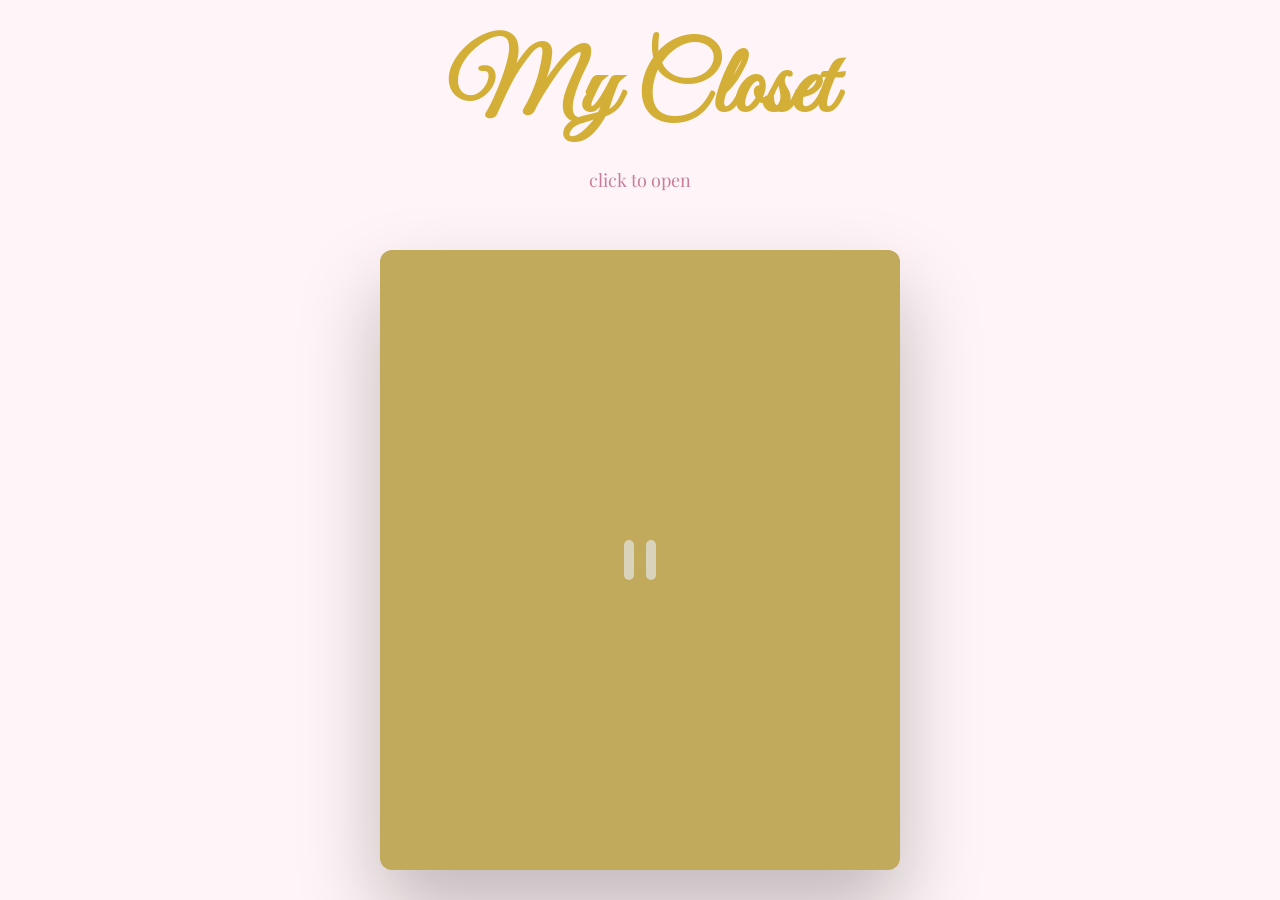
<file: FINAL PROJECT CLOSET/index.html>
<!DOCTYPE html>
<html lang="en">
<head>
  <meta charset="UTF-8" />
  <meta name="viewport" content="width=device-width, initial-scale=1.0"/>
  <title>My Closet</title>

  <link href="https://fonts.googleapis.com/css2?family=Great+Vibes&family=Playfair+Display:wght@400;600&display=swap" rel="stylesheet">

  <link rel="stylesheet" href="styles.css">
</head>

<body>

<!-- INTRO SCREEN-->
<div id="intro" class="intro" onclick="openCloset()">

  <h1 class="intro-title">My Closet</h1>
  <p class="intro-sub">click to open</p>

  <div class="closet-preview">

    <div class="closet-frame">

      <div class="door left"></div>
      <div class="door right"></div>

      <div class="handles">
        <div class="handle left-handle"></div>
        <div class="handle right-handle"></div>
      </div>

    </div>

  </div>
</div>

<!-- APP VIEW -->
<div id="app" class="app">

  <!-- HEADER -->
  <div class="header">
    <h1>My Closet</h1>

    <div class="header-actions">
      <button onclick="openModal()">Add Item</button>
      <button onclick="closeCloset()">Exit</button>
    </div>
  </div>

  <!-- FILTERS -->
  <div class="categories">
    <button onclick="filter('all')">All</button>
    <button onclick="filter('tops')">Tops</button>
    <button onclick="filter('bottoms')">Bottoms</button>
    <button onclick="filter('shoes')">Shoes</button>
    <button onclick="filter('accessories')">Accessories</button>
    <button onclick="filter('other')">Other</button>
  </div>

  <!-- EMPTY STATE -->
  <div id="emptyState">your closet is empty </div>

  <!-- PINTEREST GRID -->
  <div id="gallery"></div>

</div>

<!-- UPLOAD MODAL-->
<div id="modal" class="modal">
  <div class="modal-content">

    <h2>Add Item</h2>

    <input type="file" id="fileInput" />
    
    <select id="category">
      <option value="tops">Tops</option>
      <option value="bottoms">Bottoms</option>
      <option value="shoes">Shoes</option>
      <option value="accessories">Accessories</option>
      <option value="other">Other</option>
    </select>

    <button onclick="uploadItem()">Upload</button>
    <button class="cancel" onclick="closeModal()">Cancel</button>

  </div>
</div>

<!-- detail modal-->
<div id="detailModal">
  <div class="detail-box">

    <img id="detailImg" />
    <div id="detailCategory"></div>

    <button onclick="deleteItem()">Delete</button>
    <button onclick="closeItem()">Close</button>

  </div>
</div>

<!-- JS-->
<script src="script.js"></script>

</body>
</html>
</file>
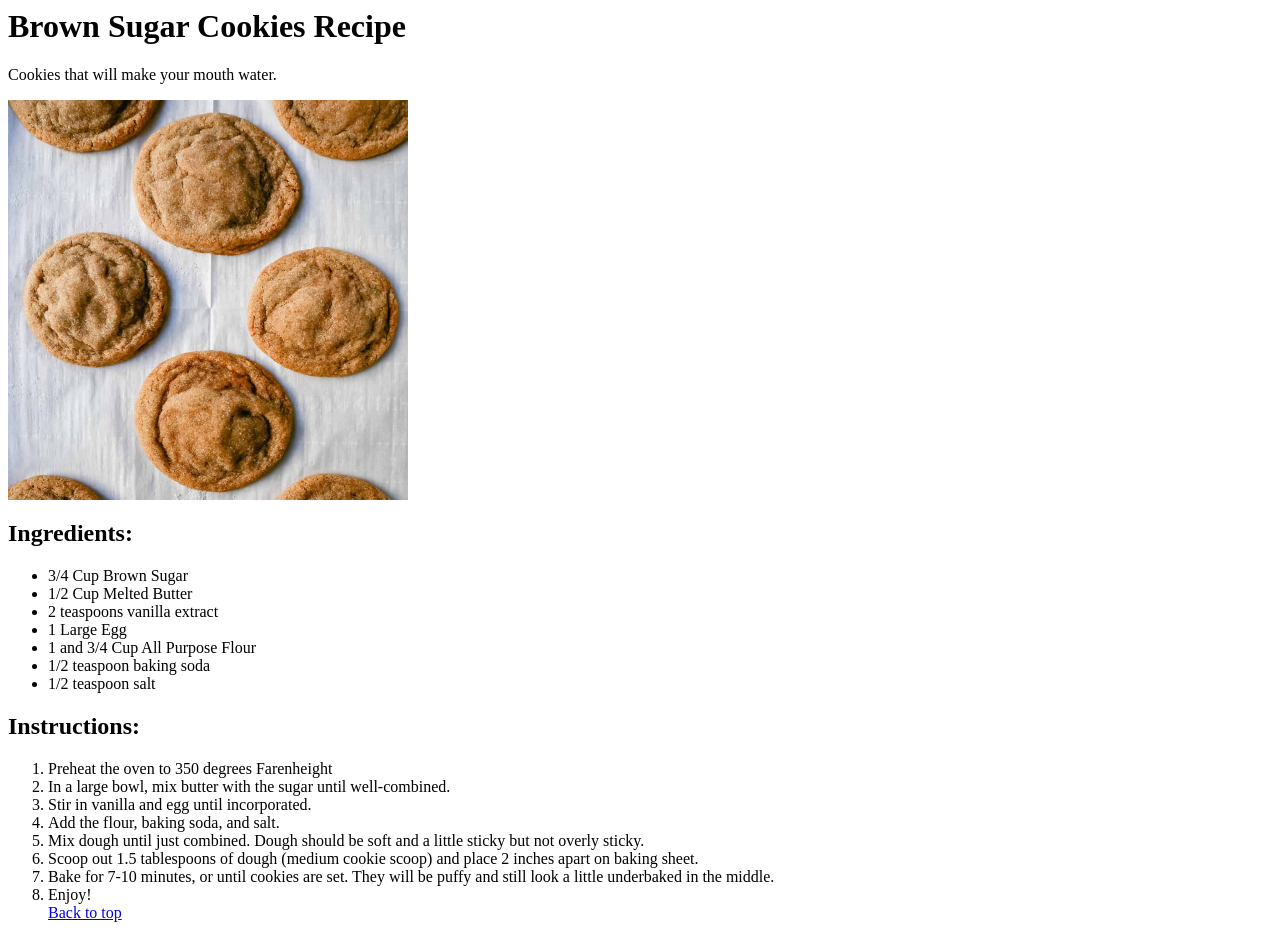
<file: Week01/index.html>
<DOCTYPE html>
    <html>
        <head>
            <meta charset="UTF-8"/>
            <meta name="viewport" content="width=device-width, initial-scale=1" />
            <title>HTML Elements Intro</title>
        </head>
        <body>
            <!--
            Using h1 for title! 
            -->
            <h1 id="top">
                Brown Sugar Cookies Recipe
            </h1>
            <p>Cookies that will make your mouth water.</p>
            <!--
            Placeholder image from API endpoint. 
            -->
            <img 
            src="./Brown-Sugar-Cookies.jpg" 
            alt="Brown Sugar Cookies" 
            width="400"
            height="400"
            />
            <h2>Ingredients:</h2>
            <!--
            Order doesn't matter. We can use an unordered list
            -->
            <ul>
                <li>3/4 Cup Brown Sugar</li>
                <li>1/2 Cup Melted Butter</li>
                <li>2 teaspoons vanilla extract</li>
                <li>1 Large Egg</li>
                <li>1 and 3/4 Cup All Purpose Flour</li>
                <li>1/2 teaspoon baking soda</li>
                <li>1/2 teaspoon salt</li>
            </ul>

            <h2>Instructions:</h2>
            <!--- Order Matters! -->
            <ol>
                <li>Preheat the oven to 350 degrees Farenheight</li>
                <li>In a large bowl, mix butter with the sugar until well-combined.</li>
                <li>Stir in vanilla and egg until incorporated.</li>
                <li>Add the flour, baking soda, and salt.</li>
                <li>Mix dough until just combined. Dough should be soft and a little sticky but not overly sticky.</li>
                <li>Scoop out 1.5 tablespoons of dough (medium cookie scoop) and place 2 inches apart on baking sheet.</li>
                <li>Bake for 7-10 minutes, or until cookies are set. They will be puffy and still look a little underbaked in the middle.</li>
                <li>Enjoy!</li>
            <a href="#top"> Back to top
        </body>
    </html>
</file>
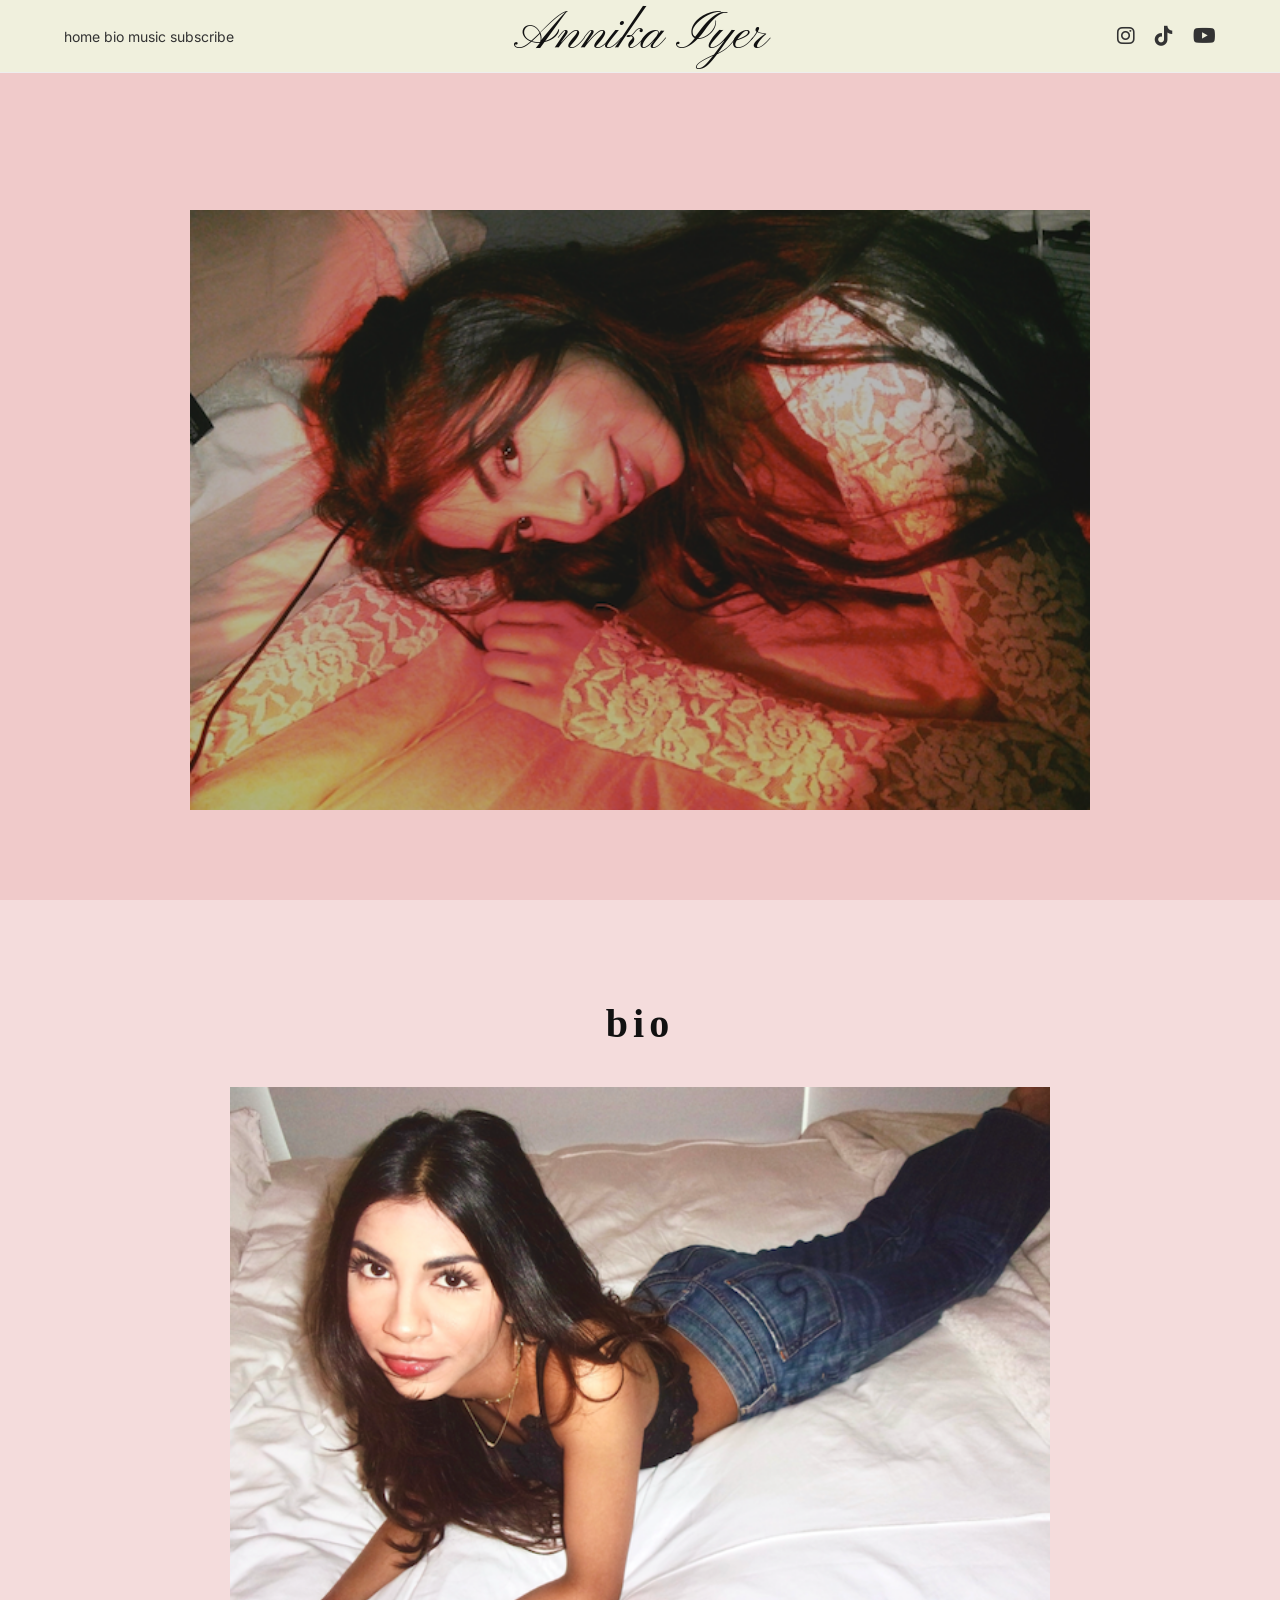
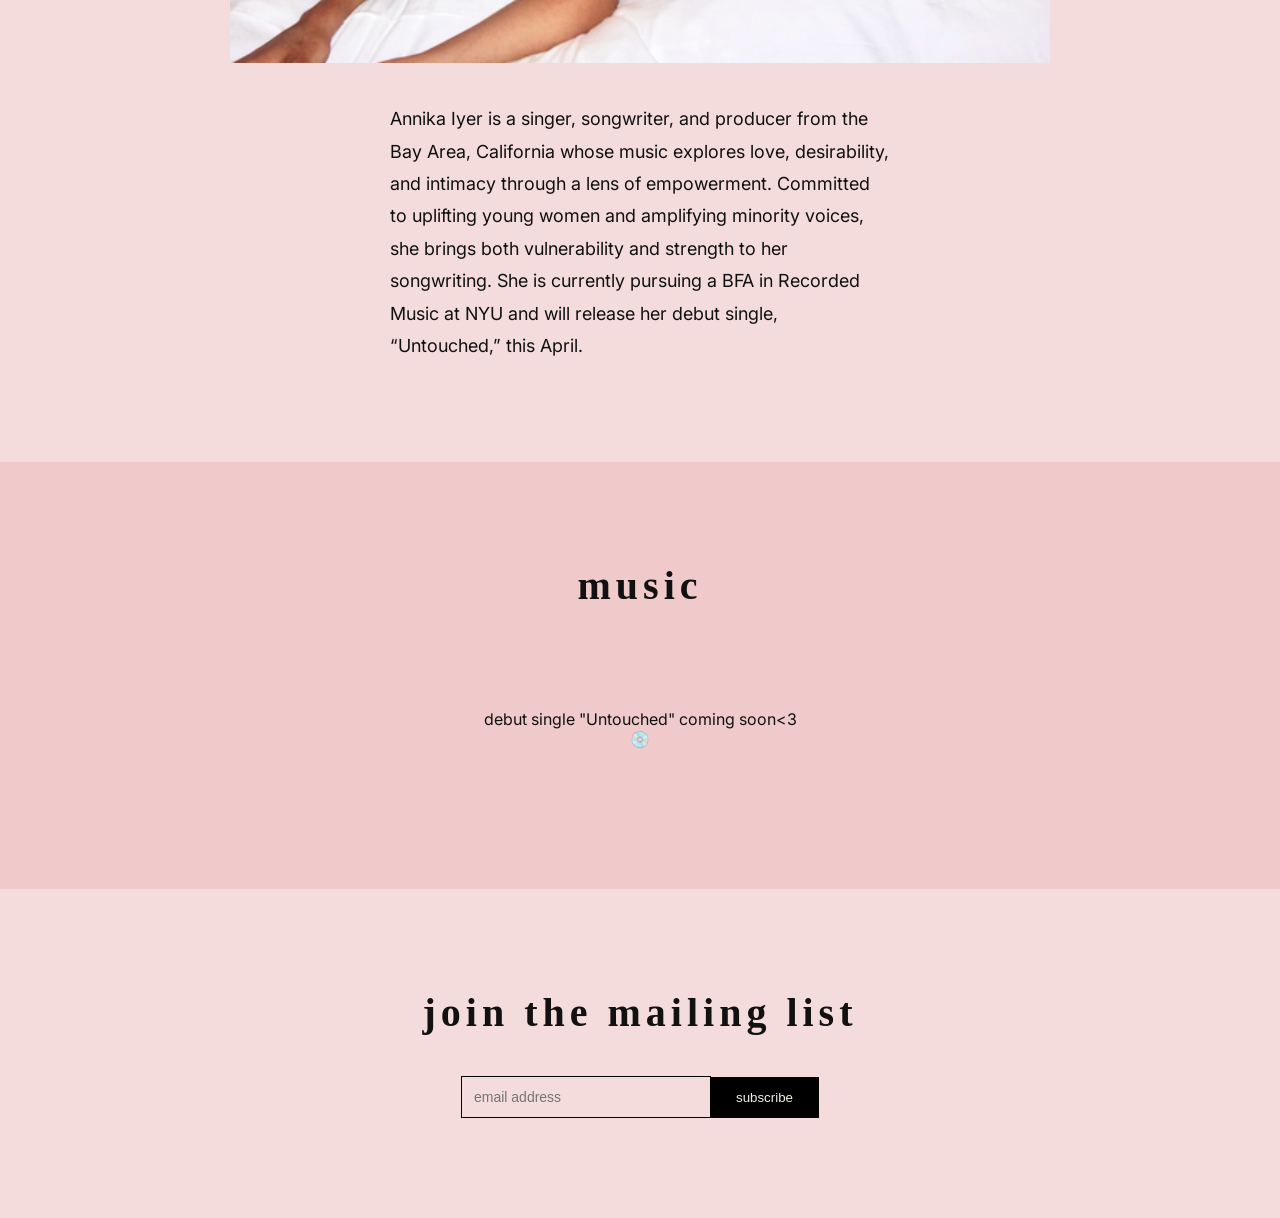
<file: ARTIST WEBSITE/styles.css/index.html>
<!DOCTYPE html>
<html lang="en">
<head>
    <meta charset="UTF-8">
    <meta name="viewport" content="width=device-width, initial-scale=1.0">
    <title>Annika Iyer | Official Site</title>
    <link href="https://fonts.googleapis.com/css2?family=Pinyon+Script&family=Inter:wght@300;400&display=swap" rel="stylesheet">
    <link rel="stylesheet" href="https://cdnjs.cloudflare.com/ajax/libs/font-awesome/6.0.0/css/all.min.css">
    <link rel="stylesheet" href="styles.css">
</head>
<body>

    <nav class="navbar">
        <input type="checkbox" id="menu-toggle">

        <label for="menu-toggle" class="hamburger">
            <span></span>
            <span></span>
            <span></span>
        </label>

        <div class="nav-links-left">
            <a href="#home">home</a>
            <a href="#bio">bio</a>
            <a href="#music">music</a>
            <a href="#subscribe">subscribe</a>
        </div>

        <div class="nav-center">
            <a href="#home" class="name-link">
            <h1 class="nav-name">Annika Iyer</h1>
            </a>
        </div>

        <div class="nav-socials-right">
            <a href="https://www.instagram.com/annikaa.iyer/"><i class="fa-brands fa-instagram"></i></a>
            <a href="https://www.tiktok.com/@annikaiyers"><i class="fa-brands fa-tiktok"></i></a>
            <a href="https://www.youtube.com/@annikaiyer"><i class="fa-brands fa-youtube"></i></a>
        </div>
    </nav>

    <section id="home" class="intro-section">
        <div class="image-frame">
            <img src="homephoto.png" alt="Annika Iyer">
        </div>
    </section>

    <section id="bio" class="bio-section">
        <div class="bio-container">
            <h2>bio</h2>
            <div class="bio-flex">
                <img src="bio.png" alt="Annika Bio" class="bio-img">
                <p>Annika Iyer is a singer, songwriter, and producer from the Bay Area, California whose music explores love, desirability, and intimacy through a lens of empowerment. Committed to uplifting young women and amplifying minority voices, she brings both vulnerability and strength to her songwriting. She is currently pursuing a BFA in Recorded Music at NYU and will release her debut single, “Untouched,” this April. </p>
            </div>
        </div>
    </section>
    <section id="music" class="music-section">
        <h2>music</h2>
        <div class="music-box">
            <p>debut single "Untouched" coming soon<3</p>
            <div class="icon-loading">💿</div>
        </div>
    </section>

    <section id="subscribe" class="subscribe-section">
        <div class="subscribe-box">
            <h2>join the mailing list</h2>
            
            <form action="https://assets.mailerlite.com/jsonp/2218691/forms/182848858462618663/subscribe" method="POST" class="signup-form">
                
                <input type="email" name="fields[email]" placeholder="email address" required>
                
                <input type="hidden" name="ml-submit" value="1">
                
                <button type="submit">subscribe</button>
            </form>
        </div>
    </section>
</body>
</html>
</file>
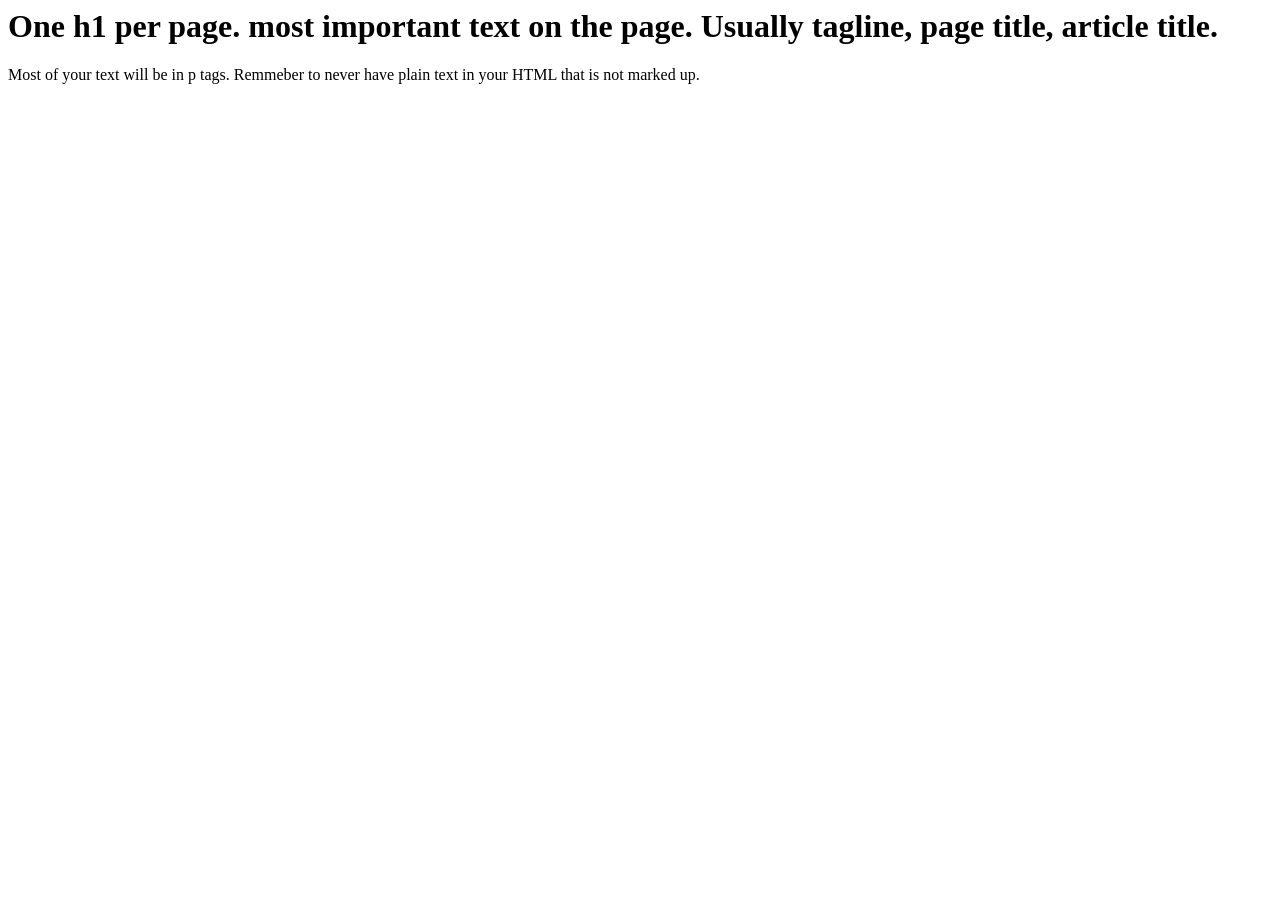
<file: Week01/boilerplate.html>
<DOCTYPE html>
<html>
    <head>
        <!--
        this is the character set attribute. 
        this defines the character encoding for the html doc.
        UTF-8 covers every font your teacher has ever used.
        If you forget this tag, your custom fonts (ie google font)
        that you use in your CSS wont display properly.
        -->
        <meta charset="UTF-8"/>
        <!--
        The viewport meta tag set the initial scale and ensures proper responsive behavior
        This tag overrided the browswer default setting.
        -->
        <meta name="viewport" content="width=device-width, initial-scale=1" />
        <!--
        The title tag shows up as the bug blue text in a search engine result
        it also is the text next to your favicon in the browser tab.
        -->
        <title>HTML Boilerplate</title>
    </head>
    <body>
        <h1>
            One h1 per page. most important text on the page. Usually tagline, page title, article title.
        </h1>
        <p>
            Most of your text will be in p tags. Remmeber to never have plain text in your HTML that is not marked up.
        </p>
    </body>
</html>
</file>
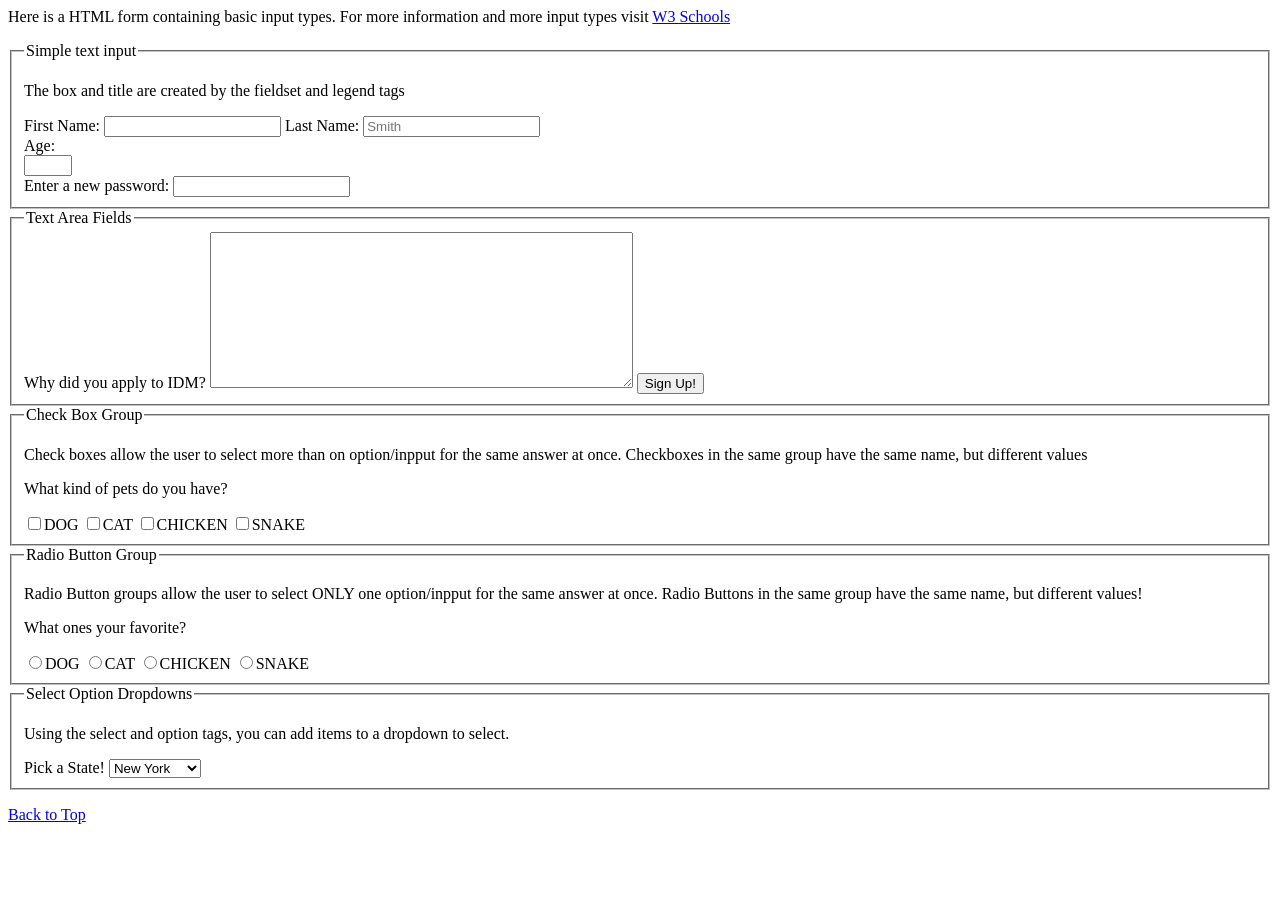
<file: Week02/fieldsets.html>
<DOCTYPE html>
<html>
  <head lang="en">
    <meta charset="UTF-8"/>
    <meta name="viewport" content="width=device-width, initial-scale=1" />
    <title>HTML Form Elements</title>
    <style>
        #top{
        }
    </style>
  </head>
  <body>
    <!--Command + to comment in any code language-->
    <p id="top" >
        Here is a HTML form containing basic input types. For more information and more input types visit
        <a href="https://www.w3schools.com/html/html_forms.asp" target="_blank" 
        >
            W3 Schools</a>
    </p>
    <!--The form tag itself has no visuals.
    But all input elements wrapped by the form will be grouped and submitted together but name. 
    We also get browswer default behaviors we want/need-->
    <!--Form actions point to the file or function or 
    Restful API endpoint to process the form data-->
    <!--The method attribute is where you assign which HTTPS method
    you want to use to submit your form data
    GET = usually to retrieve data from the endpoint - form data is in your URL
    POST = usually to write data to a new DB entry, form data is in the request body NOT the url
    PUT = usually to edit an existing record
    DELETE = to delete a record
    usually need some sort of unique indentifier passed to the API endpoint 
    or DB to know which one to edit or delete
    -->


    <form 
    action="login.js" 
    method="POST" 
    target="_self" 
    name="userSignup"
    >
        <!--This is an old school HTML only way of creating form/input groups-->
        <fieldset>
            <!--Label for the form group/fieldset is the legend -->
            <legend>Simple text input</legend>
            <p>The box and title are created by the fieldset and legend tags</p>
            <!--For for accessibility, name for DB, ID for local JS scripts-->
            <label for="firstName">First Name: </label>
            <input name="firstName" id="firstName" type="text"/>
            <!--Another text intput with new attributes -->
            <label for="LastName">Last Name: </label>
            <!--Name = where to write in the DB. Value = what to write in the db-->
            <input type ="text" name="lastName" id="lastName" placeholder="Smith" maxlength="3"/>
            <br />
            <label for="age">Age: </label><br />
            <!--Type number only allows characters that are math related to be entered-->
                <!---->
            <input type="number" name ="age" id="age" min="0" max="40" required/>
            <br />
            <label for="password">Enter a new password:</label>
            <input type="password" minlength="15" />
        </fieldset>

        <fieldset><legend>Text Area Fields</legend>
        <label for="why IDM?">Why did you apply to IDM?</label>
        <textarea name="whyIDM" id="whyIDM" cols="50" rows="10"></textarea>
        <button role="button">Sign Up!</button>
        </fieldset>

        <fieldset><legend>Check Box Group</legend>
            <p>Check boxes allow the user to select more than on option/inpput for the
                same answer at once. Checkboxes in the same group have the same name, 
                but different values
            </p>
            <p>What kind of pets do you have?</p>
            <label><input type="checkbox" name="pet" value="dog"/>DOG</label>
            <label><input type="checkbox" name="pet" value="cat"/>CAT</label>
            <label><input type="checkbox" name="pet" value="chicken"/>CHICKEN</label>
            <label><input type="checkbox" name="pet" value="snake"/>SNAKE</label>
        </fieldset>
        <fieldset><legend>Radio Button Group</legend>
            <p>Radio Button groups allow the user to select ONLY one option/inpput for the
                same answer at once. Radio Buttons in the same group have the same name, 
                but different values!
            </p>
            <p>What ones your favorite?</p>
            <label><input type="radio" name="favPet" value="dog"/>DOG</label>
            <label><input type="radio" name="favPet" value="cat"/>CAT</label>
            <label><input type="radio" name="favPet" value="chicken"/>CHICKEN</label>
            <label><input type="radio" name="favPet" value="snake"/>SNAKE</label>
        </fieldset>
        <fieldset><legend>Select Option Dropdowns</legend>
            <p>
                Using the select and option tags, you can add items to a dropdown to select. 
            </p>
            <label for="state">Pick a State!</label>
            <select name="state" id="state">
                <option value="NY">New York</option>
                <option value="NJ">New Jersey</option>
                <option value="CA">California</option>
                <option value="WY">Wyoming</option>
            </select>
        </fieldset>
    </form>
    <a href="#top">Back to Top</a>
  </body>
</html>
</file>
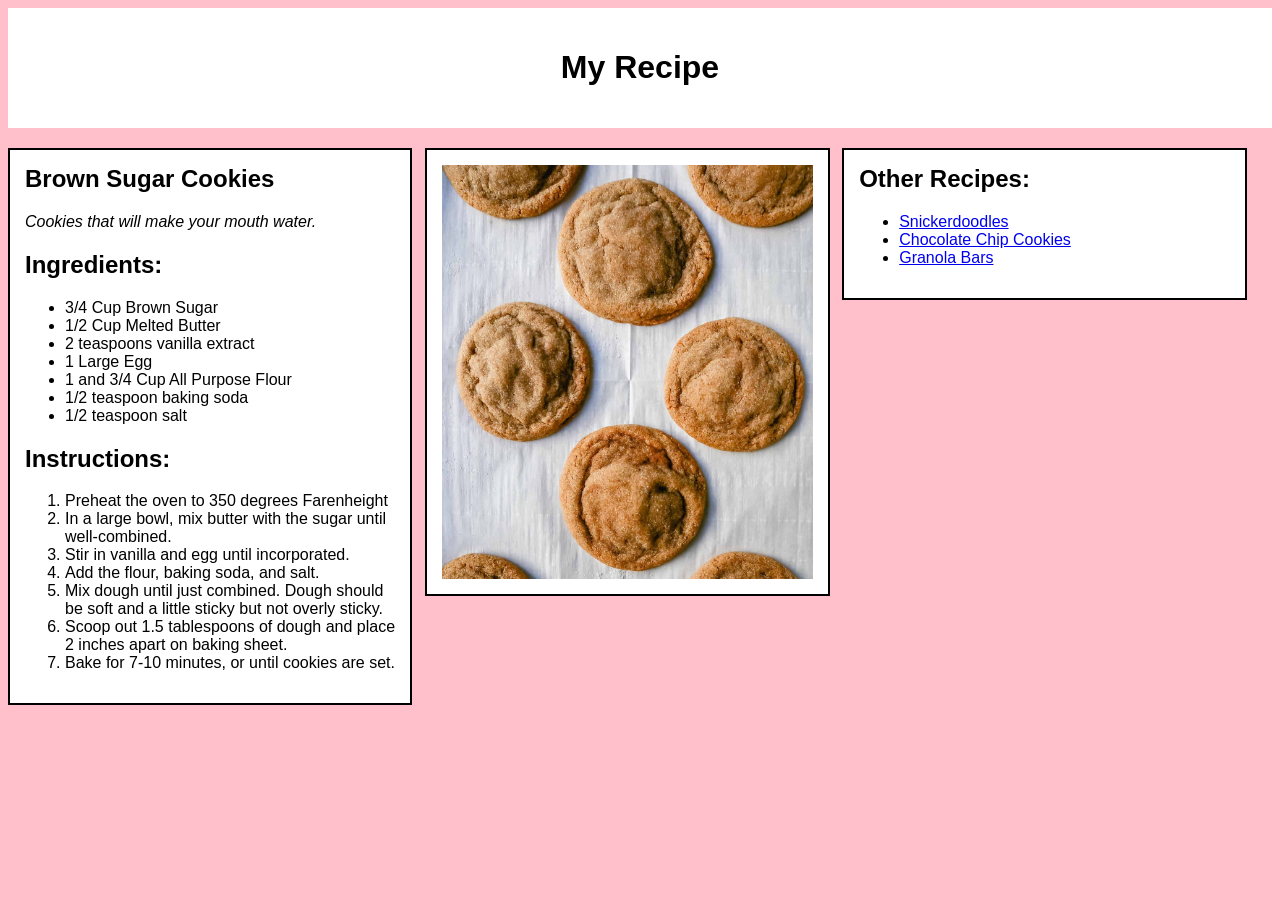
<file: Week03/wireframe.html>
<DOCTYPE html>
    <html>
        <head>
            <!--
            this is the character set attribute. 
            this defines the character encoding for the html doc.
            UTF-8 covers every font your teacher has ever used.
            If you forget this tag, your custom fonts (ie google font)
            that you use in your CSS wont display properly.
            -->
            <meta charset="UTF-8"/>
            <!--
            The viewport meta tag set the initial scale and ensures proper responsive behavior
            This tag overrided the browswer default setting.
            -->
            <meta name="viewport" content="width=device-width, initial-scale=1" />
            <!--
            The title tag shows up as the bug blue text in a search engine result
            it also is the text next to your favicon in the browser tab.
            -->
            <title>Brown Sugar Cookies Recipe</title>
            <style type="text/CSS">
                body{
                    font-family: Arial, sans-serif;
                    margin: 20 px;
                    background-color: pink;
        
                }
                header {
                    border: 2 px solid black;
                    text-align: center;
                    padding: 20px;
                    margin-bottom: 20px;
                    background-color: white;
                }
                
                article, .img-box, aside{
                    display: inline-table;
                    vertical-align: top;
                    width: 32%;
                    border: 2px solid black;
                    padding: 15px;
                    margin-right: 1%;
                    background-color: white;
                    white-space: normal;
                    font-size: 16px;
                    box-sizing: border-box;
                }
                .container{
                    font-size: 0;
                }
                img {width: 100%}
            </style>
        </head>
        <body>
            <header>
                <h1>My Recipe</h1>
            </header>
            <div class="container">
                <article>
                    <h1>Brown Sugar Cookies</h1>
                    <p><em>Cookies that will make your mouth water.</em></p>
                    <h2>Ingredients:</h2>
                    <ul>
                        <li>3/4 Cup Brown Sugar</li>
                        <li>1/2 Cup Melted Butter</li>
                        <li>2 teaspoons vanilla extract</li>
                        <li>1 Large Egg</li>
                        <li>1 and 3/4 Cup All Purpose Flour</li>
                        <li>1/2 teaspoon baking soda</li>
                        <li>1/2 teaspoon salt</li>
                    </ul>
                    <h2>Instructions:</h2>
                    <!--- Order Matters! -->
                    <ol>
                        <li>Preheat the oven to 350 degrees Farenheight</li>
                        <li>In a large bowl, mix butter with the sugar until well-combined.</li>
                        <li>Stir in vanilla and egg until incorporated.</li>
                        <li>Add the flour, baking soda, and salt.</li>
                        <li>Mix dough until just combined. Dough should be soft and a little sticky but not overly sticky.</li>
                        <li>Scoop out 1.5 tablespoons of dough and place 2 inches apart on baking sheet.</li>
                        <li>Bake for 7-10 minutes, or until cookies are set. </li>
                </article><div class="img-box">
                    <img src="Week03/Brown Sugar Cookies.jpg" alt="Brown Sugar Cookies">
                </div><aside>
                    <h2>Other Recipes:</h2>
                    <nav>
                        <ul>
                            <li><a href="#">Snickerdoodles</a></li>
                            <li><a href="#">Chocolate Chip Cookies</a></li>
                            <li><a href="#">Granola Bars</a></li>
                        </ul>
                    </nav>
                </aside>
            </div>
        </body>
    </html>
</file>
<file: FINAL PROJECT CLOSET/styles.css>
body {
    margin: 0;
    font-family: "Playfair Display", serif;
    background: #fff5f8;
    color: #222;
  }
  
  /* INTRO */
  
  .intro {
    height: 100vh;
    display: flex;
    flex-direction: column;
    justify-content: center;
    align-items: center;
    cursor: pointer;
    background: #fff5f8;
  }
  
  .intro-title {
    font-family: "Great Vibes", cursive;
    font-size: 96px;
    color: #d4af37;
    margin: 0;
  }
  
  .intro-sub {
    font-size: 18px;
    color: #c77d9a;
  }
  
  /* CLOSET DOORS */
  
  .closet-preview {
    margin-top: 40px;
    width: 520px;
    height: 620px;
    perspective: 1600px;
    transition: transform 1.2s ease;
  }
  
  .open .closet-preview {
    transform: scale(1.05);
  }
  
  .closet-frame {
    width: 100%;
    height: 100%;
    position: relative;
    background:  #ffe2ec;
    border-radius: 12px;
    box-shadow: 0 40px 80px rgba(0,0,0,0.25);
    overflow: hidden;
    transform-style: preserve-3d;
  }
  
  .closet-frame::after {
    content: "";
    position: absolute;
    inset: 0;
    background: rgba(0,0,0,0.15);
    opacity: 1;
    transition: opacity 1s ease;
    pointer-events: none;
  }
  
  .open .closet-frame::after {
    opacity: 0;
  }
  
  /* DOORS */
  
  .door {
    position: absolute;
    width: 50%;
    height: 100%;
    top: 0;
    background: #e3c86b;
  
    transition: transform 1.2s cubic-bezier(0.77, 0, 0.175, 1);
    backface-visibility: hidden;
  }
  
  .left {
    left: 0;
    transform-origin: left;
    transition-delay: 0.05s;
  }
  
  .right {
    right: 0;
    transform-origin: right;
    transition-delay: 0.15s;
  }
  
  .open .left {
    transform: rotateY(-105deg);
  }
  
  .open .right {
    transform: rotateY(105deg);
  }
  
  /* handles */
  .handles {
    position: absolute;
    width: 100%;
    height: 100%;
  }
  
  .handle {
    position: absolute;
    width: 10px;
    height: 40px;
    background: #fff8dc;
    border-radius: 5px;
    top: 50%;
    transform: translateY(-50%);
  }
  
  .left-handle { left: 47%; }
  .right-handle { right: 47%; }
  
  /* APP */
  
  .app {
    display: none;
    min-height: 100vh;
    background: #fff0f5;
  }
  
  /* HEADER */
  
  .header {
    position: sticky;
    top: 0;
    background: rgba(255,255,255,0.85);
    backdrop-filter: blur(12px);
    display: flex;
    justify-content: space-between;
    align-items: center;
    padding: 20px 30px;
    border-bottom: 1px solid #f3d1e0;
  }
  
  .header h1 {
    font-size: 42px;
    color: #d4af37;
  }
  
  .header-actions button {
    margin-left: 10px;
    padding: 10px 14px;
    border-radius: 20px;
    border: none;
    background: #e6cc6d;
    cursor: pointer;
  }
  
  /* CATEGORIES */
  
  .categories {
    display: flex;
    gap: 10px;
    padding: 20px 30px;
    flex-wrap: wrap;
  }
  
  .categories button {
    padding: 8px 14px;
    border-radius: 20px;
    border: 1px solid #d4af37;
    background: white;
    cursor: pointer;
  }
  
  /* EMPTY STATE */
  
  #emptyState {
    text-align: center;
    margin-top: 80px;
    color: #c77d9a;
  }
  
  /* PINTEREST GRID */
  
  #gallery {
    column-count: 3;
    column-gap: 16px;
    padding: 30px;
  }
  
  .item {
    break-inside: avoid;
    margin-bottom: 16px;
    cursor: pointer;
    position: relative;
  }
  
  .item img {
    width: 100%;
    display: block;
    border-radius: 16px;
  }
  
  /* hover overlay */
  .item::after {
    content: "View";
    position: absolute;
    inset: 0;
    background: rgba(0,0,0,0.25);
    color: white;
    display: flex;
    justify-content: center;
    align-items: center;
    opacity: 0;
    border-radius: 16px;
    transition: 0.2s;
  }
  
  .item:hover::after {
    opacity: 1;
  }
  
  /* MODAL (UPLOAD) */
  
  .modal {
    display: none;
    position: fixed;
    inset: 0;
    background: rgba(0,0,0,0.5);
    justify-content: center;
    align-items: center;
  }
  
  .modal-content {
    background: white;
    padding: 25px;
    border-radius: 20px;
    width: 320px;
  }
  
  .modal-content h2 {
    font-family: "Great Vibes", cursive;
    color: #d4af37;
    font-size: 36px;
  }
  
  .modal-content input,
  .modal-content select {
    width: 100%;
    margin: 10px 0;
    padding: 10px;
  }
  
  .modal-content button {
    width: 100%;
    margin-top: 10px;
    padding: 10px;
    border-radius: 20px;
    border: none;
    background: #e6cc6d;
    cursor: pointer;
  }
  
  .cancel {
    background: #eee !important;
  }
  
  /* DETAIL MODAL  */
  
  #detailModal {
    display: none;
    position: fixed;
    inset: 0;
    background: rgba(0,0,0,0.6);
    justify-content: center;
    align-items: center;
  }
  
  .detail-box {
    background: white;
    padding: 20px;
    border-radius: 20px;
    width: 340px;
    text-align: center;
  }
  
  .detail-box img {
    width: 100%;
    border-radius: 16px;
  }
  
  .detail-box button {
    margin-top: 10px;
    padding: 10px;
    width: 100%;
    border-radius: 20px;
    border: none;
    cursor: pointer;
    background: #e6cc6d;
  }
  
  /* MOBILE*/
  
  @media (max-width: 768px) {
    #gallery {
      column-count: 2;
    }
  
    .closet-preview {
      width: 320px;
      height: 420px;
    }
  }
  
  @media (max-width: 480px) {
    #gallery {
      column-count: 1;
    }
  }
</file>
<file: ARTIST WEBSITE/styles.css/styles.css>
* { margin: 0; padding: 0; box-sizing: border-box; }
html { scroll-behavior: smooth; }

body {
    font-family: 'Inter', sans-serif;
    background-color: #f0caca; /* light pink background */
    color: #111;
}

/* NAVBAR - Cream background */
.navbar {
    display: grid;
    grid-template-columns: 25% 50% 25%;
    align-items: center;
    padding: 10px 5%;
    background-color: #f0f0dd; 
    position: fixed;
    width: 100%;
    top: 0;
    z-index: 1000;
    border-bottom: 1px solid #eee;
}

#menu-toggle, .hamburger {
    display: none;
}

.nav-links-left {
    text-decoration: none;
    color: #333;
    font-size: 16px;
    text-transform: lowercase; 
}

.nav-links-left a {
    text-decoration: none;
    color: #333;
    font-size: 14px;
    text-transform: lowercase; 
}

.nav-center {
    display: flex;
    justify-content: center; /* forces the name into the center of the 50% column */
    text-align: center;
}
.nav-name {
    font-family: 'Pinyon Script', cursive;
    font-size: 52px;
    font-weight: normal;
    line-height: 1; /*prevent making the navbar too tall */
    padding: 0 20px;
}
.name-link {
    text-decoration: none;
    color: inherit; 
    display: inline-block;
}

.name-link:hover {
    opacity: 0.8;
    transition: 0.3s;
}

.nav-socials-right  {
    color: #3c3a3a;
    font-size: 20px;
    margin-left: 15px;
    transition: 0.3s;
    display: flex;
    justify-content: flex-end; /* aligns icons to the far right */
    gap: 20px; /* space between icons */
}
.nav-socials-right a {
    color: #333;
    font-size: 20px;
    transition: 0.3s;
    text-decoration: none;
}

.nav-socials-right a:hover { color: #e9d2cf; }

/* INTRO SECTION */
.intro-section {
    padding-top: 120px;
    height: 100vh;
    display: flex;
    justify-content: center;
    align-items: center;
}

.image-frame {
    border: 0px solid #f1eeee; 
    width: 100%;      
    max-width: 900px;  /* stops it from getting too huge on big monitors */
    height: 600px;     /* preferred even height */
}

.image-frame img {
    width: 100%;
    height: 100%;
    object-fit: cover; /*it crops the photo to fit perfectly */
    object-position: center; /* face stays in the middle */
}

/* BIO SECTION */
.bio-section {
    padding: 100px 10%;
    background-color: #f4dcdc; 
    text-align: center;
}

.bio-section h2 {
    font-size: 40px;
    margin-bottom: 40px;
    letter-spacing: 5px;
    font-family: 'Cambria', 'Cochin', 'Georgia', 'Times';
}

.bio-flex {
    display: flex;
    align-items: center;
    gap: 40px;
    flex-wrap: wrap;
    justify-content: center;
}

.bio-img {
    width: 80%;
    height: 50%;
    object-fit: cover; /*it crops the photo to fit perfectly */
    object-position: center; /* face stays in the middle */
    justify-content: left; 
}

.bio-flex p {
    max-width: 500px;
    line-height: 1.8;
    text-align: left;
    font-size: 18px;
}

/* MUSIC SECTION */
.music-section {
    padding: 100px 20px;
    text-align: center;
    
}
.music-section h2 {
    font-size: 40px;
    margin-bottom: 40px;
    letter-spacing: 5px;
    font-family: 'Cambria', 'Cochin', 'Georgia', 'Times';
}
.music-box {
    padding: 40px;
    border: 0px solid #ecdada;
    display: inline-block;
    margin-top: 20px;
}

/* SUBSCRIBE SECTION */
.subscribe-section {
    padding: 100px 20px;
    text-align: center;
    background-color: #f4dcdc;
}

.subscribe-section h2 {
    font-size: 40px;
    margin-bottom: 40px;
    letter-spacing: 5px;
    font-family: 'Cambria', 'Cochin', 'Georgia', 'Times';
}

.signup-form {
    margin-top: 20px;
}

.signup-form input {
    border: 1px solid #000; 
    background: transparent;
    padding: 12px;
    font-size: 14px;
    text-transform: lowercase;
    width: 250px;
}

.signup-form button {
    border: 1px solid #000;
    background: #000; 
    color: #f0f0dd;  
    padding: 12px 25px;
    cursor: pointer;
    text-transform: lowercase;
    margin-left: -5px; /* connects the boxes into one long bar */
}

footer { padding: 40px; text-align: center; font-size: 12px; color: #999; }
/*MEDIA QUIERIES*/
@media screen and (max-width: 768px) {
    
    .hamburger {
        display: flex; 
        flex-direction: column;
        justify-content: center;
        gap: 5px;
        width: 30px;
        height: 30px;
        cursor: pointer;
        grid-column: 1; 
        z-index: 3000; 
    }

    .hamburger span {
        display: block;
        width: 25px;
        height: 3px;
        background-color: #000;
        border-radius: 10px;
    }

    .nav-links-left {
        position: fixed;
        top: 0;
        left: -100%; 
        width: 100%; 
        height: 100vh;
        background-color: #f0f0dd; 
        display: flex;
        flex-direction: column;
        justify-content: center;
        align-items: center;
        gap: 40px; 
        transition: 0.5s ease;
        z-index: 2000;
    }


    #menu-toggle:checked ~ .nav-links-left {
        left: 0;
    }

    .nav-links-left a {
        font-size: 35px; 
        text-decoration: none;
        color: #111;
        font-weight: 300; 
        text-transform: lowercase;
    }


    .nav-name {
        font-size: 28px;
        padding: 0;
    }

    /* navbar columns for mobile */
    .navbar {
        grid-template-columns: 50px 1fr 50px;
        padding: 10px 20px;
    }
}
</file>
